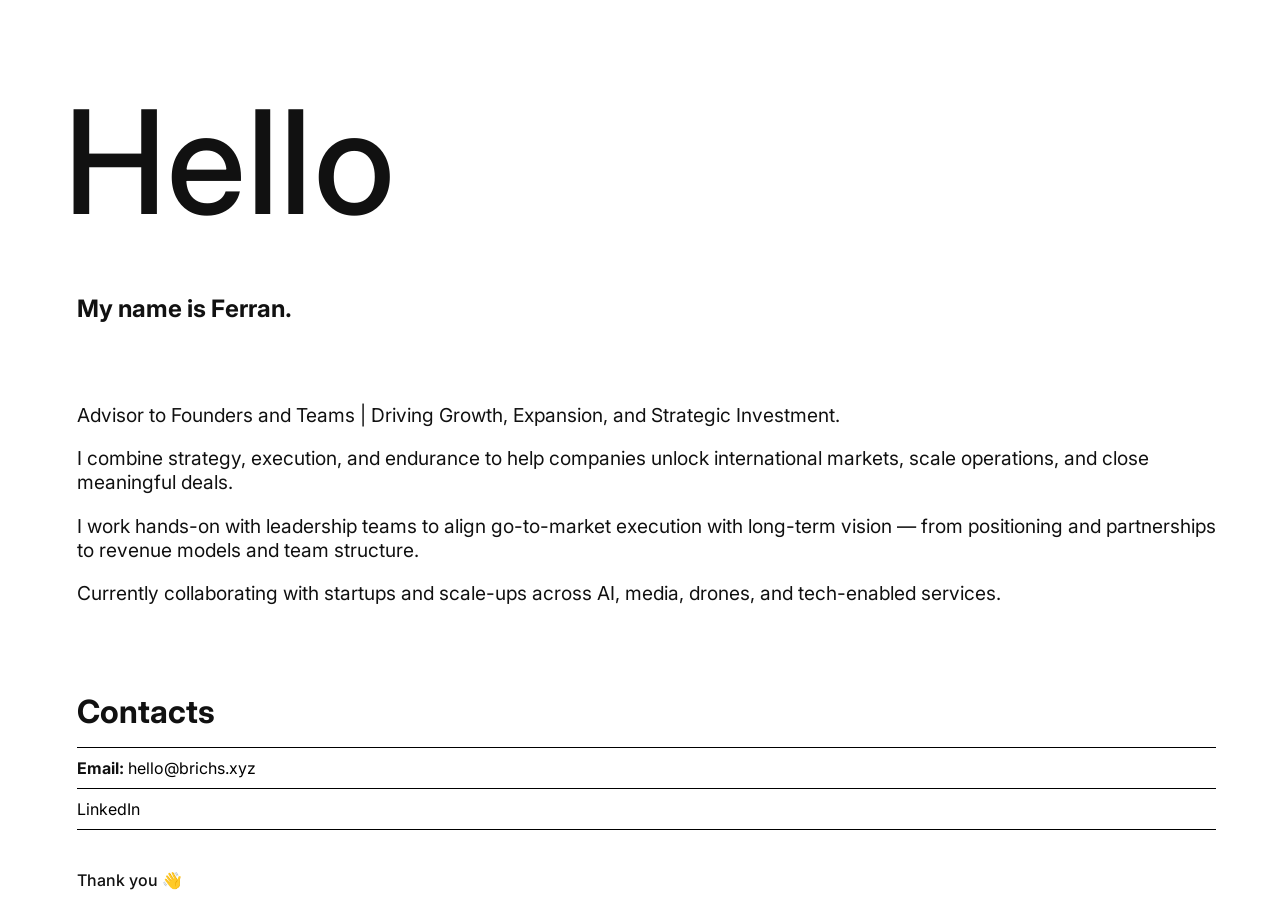
<file: index.html>
<!DOCTYPE html>
<html lang="en">
<head>
  <meta charset="UTF-8" />
  <meta name="viewport" content="width=device-width, initial-scale=1.0" />
  <title>Ferran — Hello Scrolls With Content</title>
  <link rel="stylesheet" href="style.css" />
  <link href="https://fonts.googleapis.com/css2?family=Inter:wght@300;400;500;700&display=swap" rel="stylesheet" />
</head>
<body>
  <main class="container">
    <h1 class="hello animated-text">
      <span>H</span><span>e</span><span>l</span><span>l</span><span>o</span>
    </h1>

    <section class="hero fade-in">
      <p class="intro"><strong>My name is Ferran.</strong></p>
    </section>

    <section class="about fade-in">
      <p>Advisor to Founders and Teams | Driving Growth, Expansion, and Strategic Investment.</p>
      <p>I combine strategy, execution, and endurance to help companies unlock international markets, scale operations, and close meaningful deals.</p>
      <p>I work hands-on with leadership teams to align go-to-market execution with long-term vision — from positioning and partnerships to revenue models and team structure.</p>
      <p>Currently collaborating with startups and scale-ups across AI, media, drones, and tech-enabled services.</p>
    </section>

    <section class="contacts fade-in">
      <h2>Contacts</h2>
      <ul>
        <li><strong>Email:</strong> <a href="mailto:hello@brichs.xyz">hello@brichs.xyz</a></li>
        <li><a href="https://www.linkedin.com/in/ferranbrichs" target="_blank">LinkedIn</a></li>
      </ul>
      <p class="thanks">Thank you 👋</p>
    </section>
  </main>

  <script src="https://cdnjs.cloudflare.com/ajax/libs/gsap/3.12.2/gsap.min.js"></script>
  <script>
    gsap.from(".animated-text span", {
      y: 100,
      opacity: 0,
      duration: 1,
      ease: "power4.out",
      stagger: 0.1
    });

    const observer = new IntersectionObserver((entries) => {
      entries.forEach(entry => {
        if (entry.isIntersecting) {
          entry.target.classList.add('visible');
          observer.unobserve(entry.target);
        }
      });
    }, { threshold: 0.1 });

    document.querySelectorAll('.fade-in').forEach(el => observer.observe(el));
  </script>
</body>
</html>
</file>
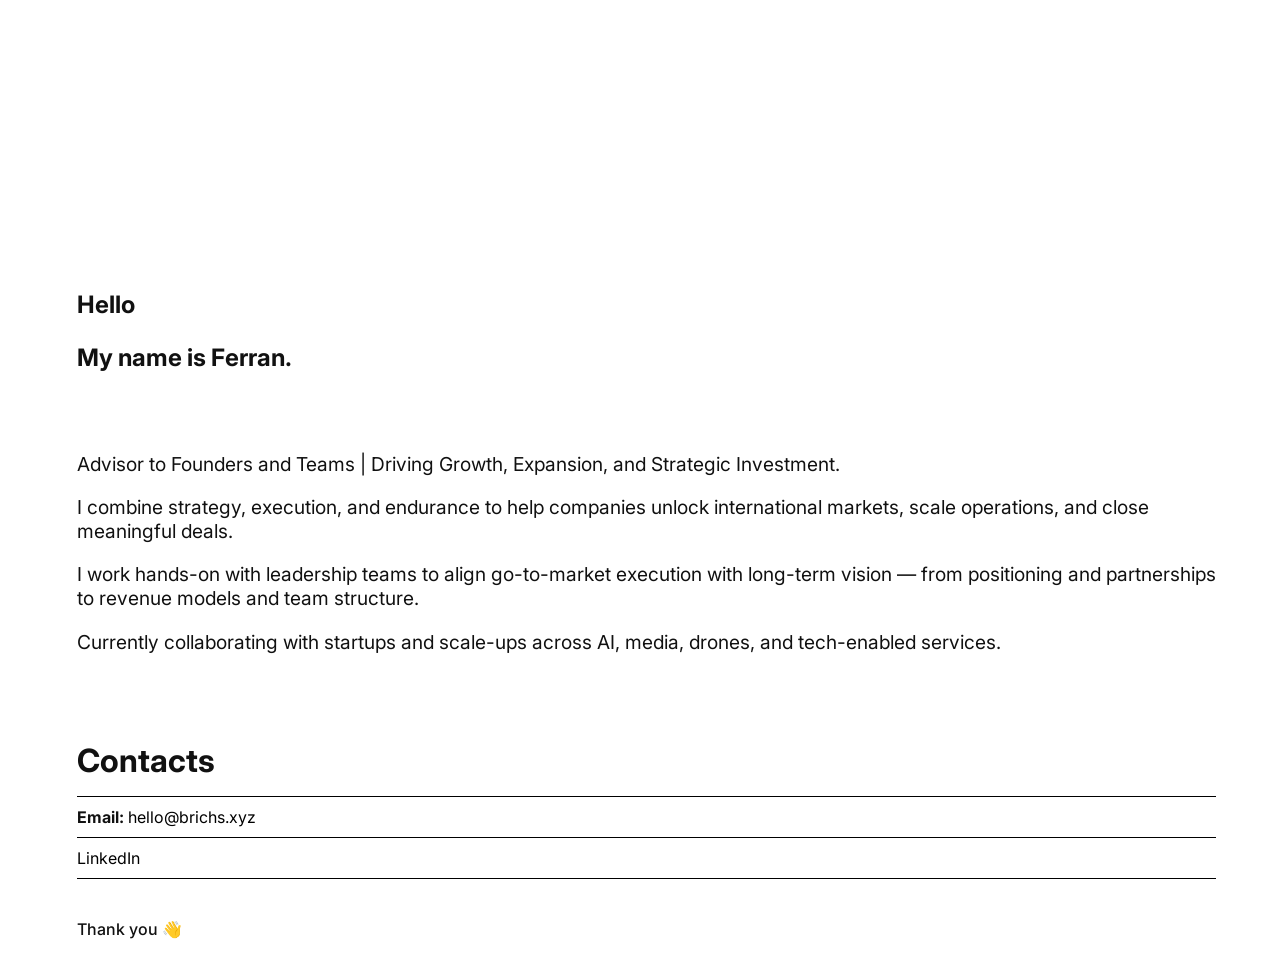
<file: index_ver_1.html>
<!DOCTYPE html>
<html lang="en">
<head>
  <meta charset="UTF-8" />
  <meta name="viewport" content="width=device-width, initial-scale=1.0" />
  <title>Ferran — Advisor & Growth Strategist</title>
  <link rel="stylesheet" href="style.css" />
  <link rel="preconnect" href="https://fonts.googleapis.com" />
  <link href="https://fonts.googleapis.com/css2?family=Inter:wght@400;700;900&display=swap" rel="stylesheet" />
</head>
<body>
  <main class="container">
    <section class="hero">
      <h1 class="animated-text">
  <span>H</span><span>e</span><span>l</span><span>l</span><span>o</span>
</h1>
      <p class="intro"><strong>My name is Ferran.</strong></p>
    </section>

    <section class="about">
      <p>Advisor to Founders and Teams | Driving Growth, Expansion, and Strategic Investment.</p>
      <p>I combine strategy, execution, and endurance to help companies unlock international markets, scale operations, and close meaningful deals.</p>
      <p>I work hands-on with leadership teams to align go-to-market execution with long-term vision — from positioning and partnerships to revenue models and team structure.</p>
      <p>Currently collaborating with startups and scale-ups across AI, media, drones, and tech-enabled services.</p>
    </section>

    <section class="contacts">
      <h2>Contacts</h2>
      <ul>
        <li><strong>Email:</strong> <a href="mailto:hello@brichs.xyz">hello@brichs.xyz</a></li>
        <li><a href="https://www.linkedin.com/in/ferranbrichs" target="_blank">LinkedIn</a></li>
      </ul>
      <p class="thanks">Thank you 👋</p>
    </section>
  </main>

<script src="https://cdnjs.cloudflare.com/ajax/libs/gsap/3.12.2/gsap.min.js"></script>
<script>
  gsap.to(".animated-text span", {
    y: 0,
    opacity: 1,
    duration: 0.8,
    ease: "power4.out",
    stagger: 0.1
  });

  document.querySelectorAll(".animated-text span").forEach(letter => {
    letter.addEventListener("mouseenter", () => {
      gsap.to(letter, {
        y: -10,
        duration: 0.2,
        ease: "power1.out",
        yoyo: true,
        repeat: 1
      });
    });
  });
</script>
</body>

</html>
</file>
<file: style.css>
body {
  font-family: 'Inter', sans-serif;
  margin: 0;
  padding: 0;
  background: #fff;
  color: #111;
  overflow-x: hidden;
}

.hello {
  position: absolute;
  top: 10vh;
  left: 5vw;
  font-size: calc(10vw + 1rem);
  font-weight: 500;
  line-height: 1;
  letter-spacing: -0.04em;
  display: flex;
  gap: 0.05em;
  margin: 0;
  pointer-events: none;
  z-index: -1;
}

.hello span {
  display: inline-block;
}

.container {
  padding-top: 30vh;
  padding-left: 6vw;
  padding-right: 5vw;
}

.intro {
  font-size: 1.5rem;
  margin-bottom: 1rem;
  max-width: none;
}

.about,
.contacts {
  padding-top: 5vh;
  max-width: none;
}

.about p {
  font-size: 1.2rem;
  margin-bottom: 1rem;
}

.contacts h2 {
  font-size: 2rem;
  font-weight: 700;
  margin-bottom: 1rem;
}

.contacts ul {
  list-style: none;
  padding: 0;
  margin: 0;
  border-top: 1px solid #000;
  border-bottom: 1px solid #000;
}

.contacts li {
  padding: 10px 0;
  border-bottom: 1px solid #000;
}

.contacts li:last-child {
  border-bottom: none;
}

.contacts a {
  text-decoration: none;
  color: #000;
}

.contacts .thanks {
  margin-top: 40px;
  font-weight: 500;
}

@media (max-width: 768px) {
  .hello {
    top: 8vh;
    font-size: 18vw; /* Increased font-size for mobile */
  }
}
</file>
